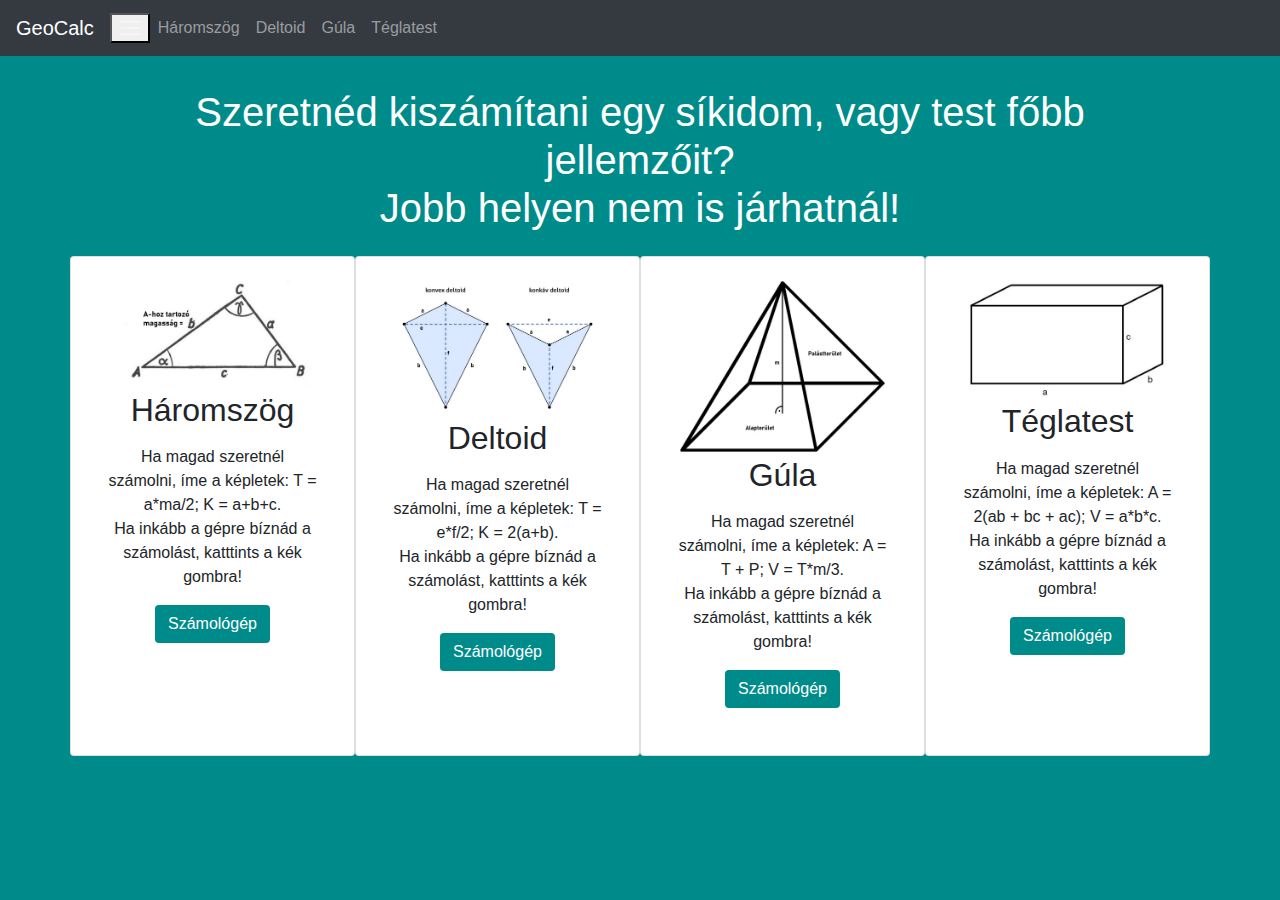
<file: index.html>
<!DOCTYPE html>
<html lang="hu">
  <head>
    <meta charset="UTF-8" />
    <meta http-equiv="X-UA-Compatible" content="IE=edge" />
    <meta name="viewport" content="width=device-width, initial-scale=1.0" />
    <link
      rel="stylesheet"
      href="https://maxcdn.bootstrapcdn.com/bootstrap/4.5.2/css/bootstrap.min.css"
    />
    <script src="https://ajax.googleapis.com/ajax/libs/jquery/3.5.1/jquery.min.js"></script>
    <script src="https://cdnjs.cloudflare.com/ajax/libs/popper.js/1.16.0/umd/popper.min.js"></script>
    <script src="https://maxcdn.bootstrapcdn.com/bootstrap/4.5.2/js/bootstrap.min.js"></script>
    <link rel="stylesheet" href="style.css" />
    <title>GeoCalc</title>
  </head>
  <body>
    <nav class="navbar navbar-expand-md bg-dark navbar-dark">
      <a class="navbar-brand" href="index.html">GeoCalc</a>
      <button
        class="navbar-toggle"
        type="button"
        data-toggle="collapse"
        data-target="#collapsible"
      >
        <span class="navbar-toggler-icon"></span>
      </button>
      <div class="collapse navbar-collapse" id="collapsible">
        <ul class="navbar-nav">
          <li class="nav-item">
            <a class="nav-link" href="Haromszog.html">Háromszög</a>
          </li>
          <li class="nav-item">
            <a class="nav-link" href="Deltoid.html">Deltoid</a>
          </li>
          <li class="nav-item">
            <a class="nav-link" href="Gúla.html">Gúla</a>
          </li>
          <li class="nav-item">
            <a class="nav-link" href="Téglatest.html">Téglatest</a>
          </li>
        </ul>
      </div>
    </nav>

    <div class="container-fluid">
      <div class="container-xl my-3">
        <div class="conatiner-l my-2">
        <div class="pt-3 pb-3 pr-5 pl-5">
          <h1 class="cím1">
            Szeretnéd kiszámítani egy síkidom, vagy test főbb jellemzőit?<br />Jobb
            helyen nem is járhatnál!
          </h1>
        </div>
        <div class="row justify-content-center">
          <div class="card col-lg-3 bg-white">
            <div class="card-body text-center">
              <img
                src="Háromszög.jpg"
                alt="Háromszög"
                title="Háromszög"
                class="card-img-top"
              />
              <h2>Háromszög</h2>
              <p class="pt-2">
                Ha magad szeretnél számolni, íme a képletek: T = a*ma/2; K =
                a+b+c.<br />Ha inkább a gépre bíznád a számolást, katttints a
                kék gombra!
              </p>
              <a href="Haromszog.html" class="btn">Számológép</a>
            </div>
          </div>
          <div class="card col-lg-3 bg-white">
            <div class="card-body text-center">
              <img
                src="Deltoid.jpg"
                alt="Deltoid"
                title="Deltoid"
                class="card-img-top"
              />
              <h2>Deltoid</h2>
              <p class="pt-2">
                Ha magad szeretnél számolni, íme a képletek: T = e*f/2; K =
                2(a+b).<br />Ha inkább a gépre bíznád a számolást, katttints a
                kék gombra!
              </p>
              <a href="Deltoid.html" class="btn">Számológép</a>
            </div>
          </div>
          <div class="card col-lg-3 bg-white">
            <div class="card-body text-center">
              <img
                src="Gúla.jpg"
                alt="Gúla"
                title="Gúla"
                class="card-img-top"
              />
              <h2>Gúla</h2>
              <p class="pt-2">
                Ha magad szeretnél számolni, íme a képletek: A = T + P; V =
                T*m/3.<br />Ha inkább a gépre bíznád a számolást, katttints a
                kék gombra!
              </p>
              <a href="Gúla.html" class="btn">Számológép</a>
            </div>
          </div>
          <div class="card col-lg-3 bg-white">
            <div class="card-body text-center">
              <img
                src="Téglatest.jpg"
                alt="Téglatest"
                title="Téglatest"
                class="card-img-top"
              />
              <h2>Téglatest</h2>
              <p class="pt-2">
                Ha magad szeretnél számolni, íme a képletek: A = 2(ab + bc +
                ac); V = a*b*c.<br />Ha inkább a gépre bíznád a számolást,
                katttints a kék gombra!
              </p>
              <a href="Téglatest.html" class="btn">Számológép</a>
            </div>
          </div>
        </div>
      </div>
    </div>
    </div>
  </body>
</html>
</file>
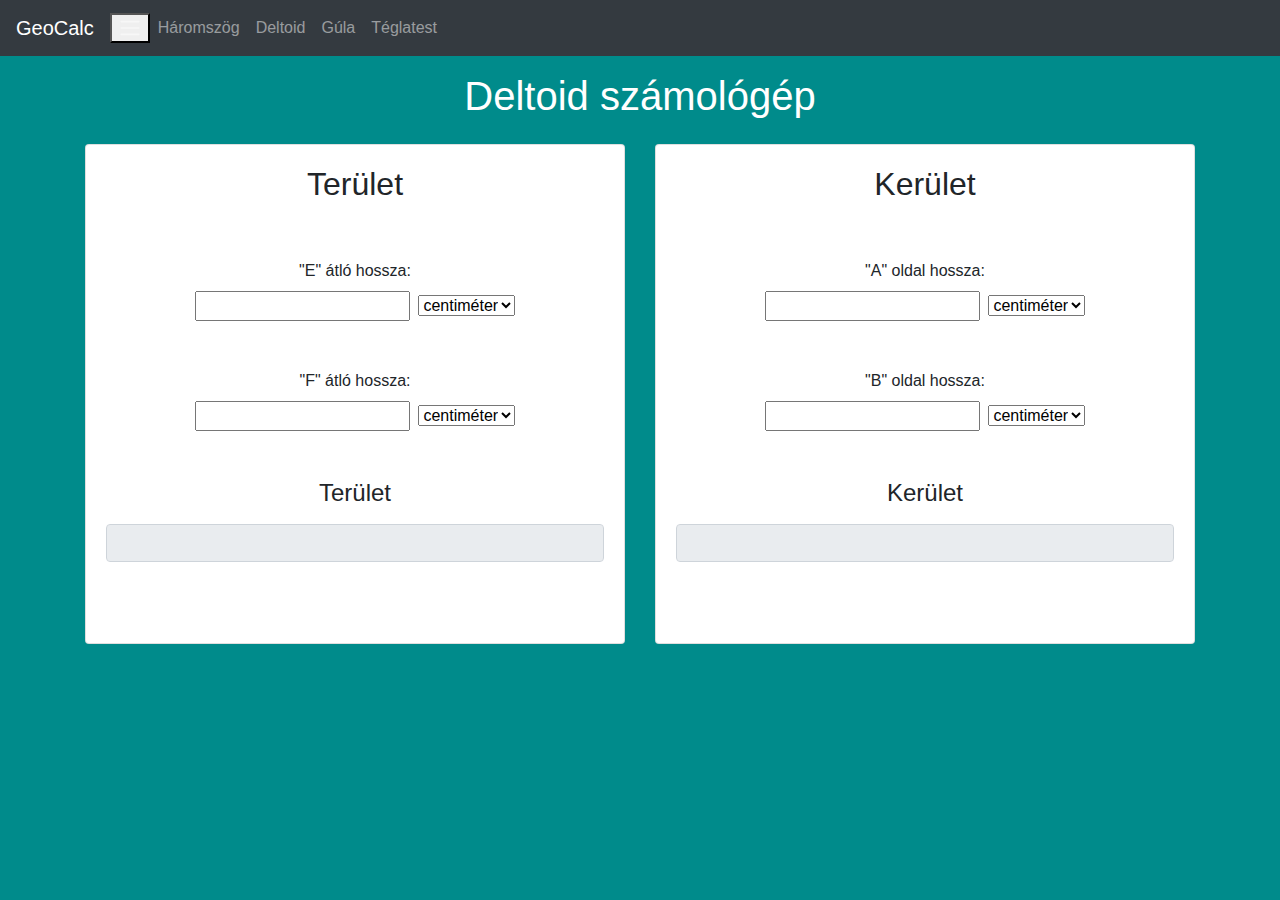
<file: Deltoid.html>
<!DOCTYPE html>
<html lang="hu">
<head>
    <meta charset="UTF-8">
    <meta http-equiv="X-UA-Compatible" content="IE=edge">
    <meta name="viewport" content="width=device-width, initial-scale=1.0">
    <link
      rel="stylesheet"
      href="https://maxcdn.bootstrapcdn.com/bootstrap/4.5.2/css/bootstrap.min.css"
    />
    <script src="https://ajax.googleapis.com/ajax/libs/jquery/3.5.1/jquery.min.js"></script>
    <script src="https://cdnjs.cloudflare.com/ajax/libs/popper.js/1.16.0/umd/popper.min.js"></script>
    <script src="https://maxcdn.bootstrapcdn.com/bootstrap/4.5.2/js/bootstrap.min.js"></script>
    <link rel="stylesheet" href="style.css" />
    <script src="Deltoid.js"></script>
    <title>GeoCalc: Deltoid</title>
</head>
<body>
    <nav class="navbar navbar-expand-md bg-dark navbar-dark">
        <a class="navbar-brand" href="index.html">GeoCalc</a>
        <button
          class="navbar-toggle"
          type="button"
          data-toggle="collapse"
          data-target="#collapsible"
        >
          <span class="navbar-toggler-icon"></span>
        </button>
        <div class="collapse navbar-collapse" id="collapsible">
          <ul class="navbar-nav">
            <li class="nav-item">
              <a class="nav-link" href="Haromszog.html">Háromszög</a>
            </li>
            <li class="nav-item">
              <a class="nav-link" href="Deltoid.html">Deltoid</a>
            </li>
            <li class="nav-item">
              <a class="nav-link" href="Gúla.html">Gúla</a>
            </li>
            <li class="nav-item">
              <a class="nav-link" href="Téglatest.html">Téglatest</a>
            </li>
          </ul>
        </div>
      </nav>

      <div class="container-fluid">
        <div class="conatiner pt-3 pb-3 pr-5 pl-5">
            <h1 class="cím1">Deltoid számológép</h1>
        </div>
        <div class="container">
            <div class="card-deck">
                <div class="card bg-white">
                    <div class="card-body text-center">
                        <h2>Terület</h2>
                        <form class="pt-5">
                            <label for="eatlo">"E" átló hossza:</label> <br>
                            <input oninput="szamolT()" type="number" id="eatlo" name="eatlo">
                            <label for="mertekegyseg"></label>
                            <select id="mertekegyseg" name="mertekegyseg">
                                <option value="km">kilométer</option>
                                <option value="m">méter</option>
                                <option value="dm">deciméter</option>
                                <option value="cm" selected>centiméter</option>
                                <option value="mm">milliméter</option>
                            </select> <br>
                            <label for="fatlo" class="pt-5">"F" átló hossza:</label> <br>
                            <input oninput="szamolT()" type="number" id="fatlo" name="fatlo">
                            <label for="mertekegyseg"></label>
                            <select id="mertekegyseg" name="mertekegyseg">
                                <option value="km">kilométer</option>
                                <option value="m">méter</option>
                                <option value="dm">deciméter</option>
                                <option value="cm" selected>centiméter</option>
                                <option value="mm">milliméter</option>
                            </select>
                            <div>
                                <h4>
                                    <label for="eredmenyT" class="pt-5">Terület</label>
                                </h4>
                                <div>
                                    <input type="text" class="form-control" id="eredmenyT" disabled>
                                </div>
                            </div>
                        </form>
                    </div>
                </div>
                <div class="card bg-white">
                    <div class="card-body text-center">
                        <h2>Kerület</h2>
                        <form class="pt-5">
                            <label for="aoldal">"A" oldal hossza:</label> <br>
                            <input oninput="szamolK()" type="number" id="aoldal" name="aoldal">
                            <label for="mertekegyseg"></label>
                            <select id="mertekegyseg" name="mertekegyseg">
                                <option value="km">kilométer</option>
                                <option value="m">méter</option>
                                <option value="dm">deciméter</option>
                                <option value="cm" selected>centiméter</option>
                                <option value="mm">milliméter</option>
                            </select> <br>
                            <label for="boldal" class="pt-5">"B" oldal hossza:</label> <br>
                            <input oninput="szamolK()" type="number" id="boldal" name="boldal">
                            <label for="mertekegyseg"></label>
                            <select id="mertekegyseg" name="mertekegyseg">
                                <option value="km">kilométer</option>
                                <option value="m">méter</option>
                                <option value="dm">deciméter</option>
                                <option value="cm" selected>centiméter</option>
                                <option value="mm">milliméter</option>
                            </select>
                            <div>
                                <h4>
                                    <label for="eredmenyK" class="pt-5">Kerület</label>
                                </h4>
                                <div>
                                    <input type="text" class="form-control" id="eredmenyK" disabled>
                                </div>
                            </div>
                        </form>
                    </div>
                </div>
            </div>
        </div>
        
    </div>
</body>
</html>
</file>
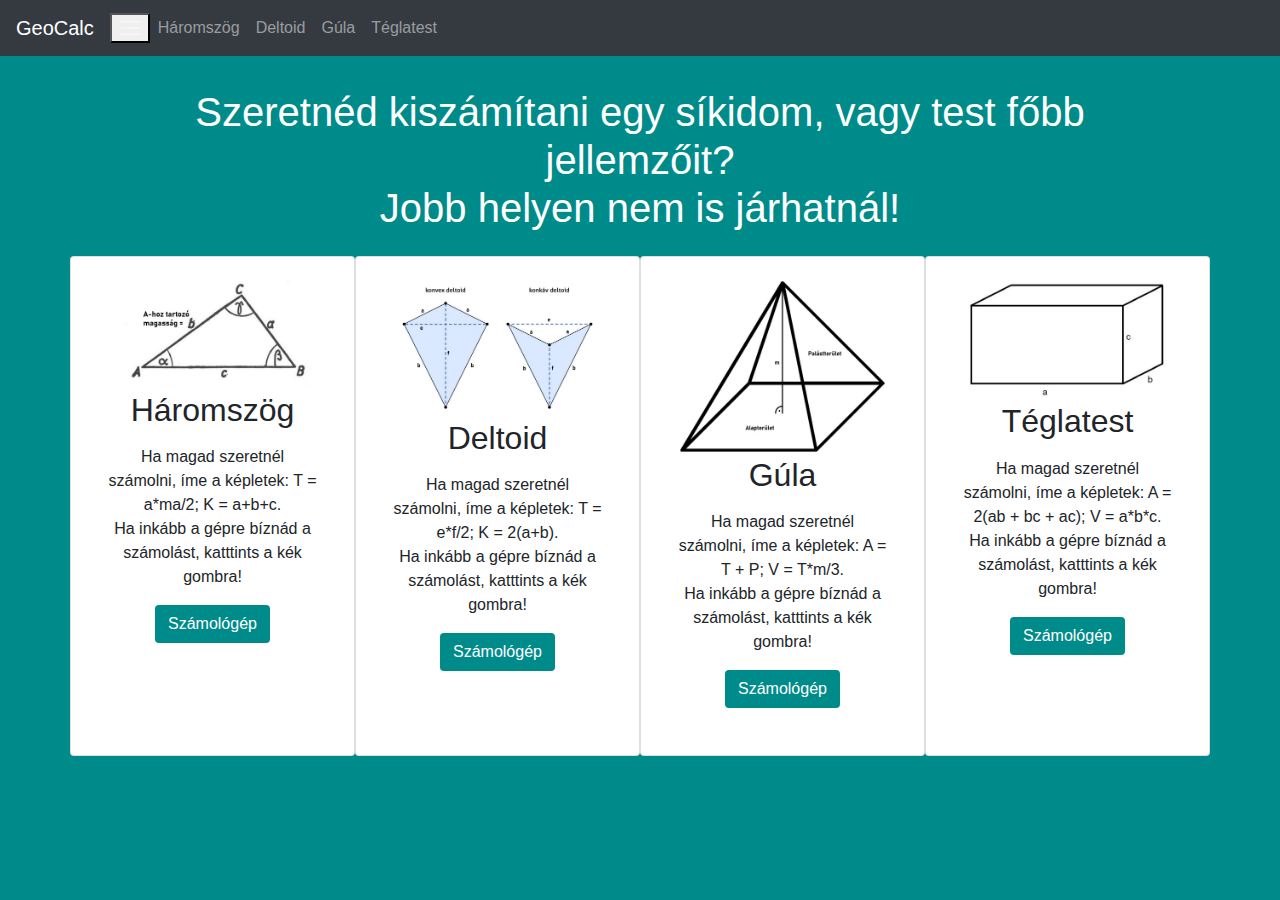
<file: GeoCalc.html>
<!DOCTYPE html>
<html lang="hu">
  <head>
    <meta charset="UTF-8" />
    <meta http-equiv="X-UA-Compatible" content="IE=edge" />
    <meta name="viewport" content="width=device-width, initial-scale=1.0" />
    <link
      rel="stylesheet"
      href="https://maxcdn.bootstrapcdn.com/bootstrap/4.5.2/css/bootstrap.min.css"
    />
    <script src="https://ajax.googleapis.com/ajax/libs/jquery/3.5.1/jquery.min.js"></script>
    <script src="https://cdnjs.cloudflare.com/ajax/libs/popper.js/1.16.0/umd/popper.min.js"></script>
    <script src="https://maxcdn.bootstrapcdn.com/bootstrap/4.5.2/js/bootstrap.min.js"></script>
    <link rel="stylesheet" href="style.css" />
    <title>GeoCalc</title>
  </head>
  <body>
    <nav class="navbar navbar-expand-md bg-dark navbar-dark">
      <a class="navbar-brand" href="GeoCalc.html">GeoCalc</a>
      <button
        class="navbar-toggle"
        type="button"
        data-toggle="collapse"
        data-target="#collapsible"
      >
        <span class="navbar-toggler-icon"></span>
      </button>
      <div class="collapse navbar-collapse" id="collapsible">
        <ul class="navbar-nav">
          <li class="nav-item">
            <a class="nav-link" href="Haromszog.html">Háromszög</a>
          </li>
          <li class="nav-item">
            <a class="nav-link" href="Deltoid.html">Deltoid</a>
          </li>
          <li class="nav-item">
            <a class="nav-link" href="Gúla.html">Gúla</a>
          </li>
          <li class="nav-item">
            <a class="nav-link" href="Téglatest.html">Téglatest</a>
          </li>
        </ul>
      </div>
    </nav>

    <div class="container-fluid">
      <div class="container-xl my-3">
        <div class="conatiner-l my-2">
        <div class="pt-3 pb-3 pr-5 pl-5">
          <h1 class="cím1">
            Szeretnéd kiszámítani egy síkidom, vagy test főbb jellemzőit?<br />Jobb
            helyen nem is járhatnál!
          </h1>
        </div>
        <div class="row justify-content-center">
          <div class="card col-lg-3 bg-white">
            <div class="card-body text-center">
              <img
                src="Háromszög.jpg"
                alt="Háromszög"
                title="Háromszög"
                class="card-img-top"
              />
              <h2>Háromszög</h2>
              <p class="pt-2">
                Ha magad szeretnél számolni, íme a képletek: T = a*ma/2; K =
                a+b+c.<br />Ha inkább a gépre bíznád a számolást, katttints a
                kék gombra!
              </p>
              <a href="Haromszog.html" class="btn">Számológép</a>
            </div>
          </div>
          <div class="card col-lg-3 bg-white">
            <div class="card-body text-center">
              <img
                src="Deltoid.jpg"
                alt="Deltoid"
                title="Deltoid"
                class="card-img-top"
              />
              <h2>Deltoid</h2>
              <p class="pt-2">
                Ha magad szeretnél számolni, íme a képletek: T = e*f/2; K =
                2(a+b).<br />Ha inkább a gépre bíznád a számolást, katttints a
                kék gombra!
              </p>
              <a href="Deltoid.html" class="btn">Számológép</a>
            </div>
          </div>
          <div class="card col-lg-3 bg-white">
            <div class="card-body text-center">
              <img
                src="Gúla.jpg"
                alt="Gúla"
                title="Gúla"
                class="card-img-top"
              />
              <h2>Gúla</h2>
              <p class="pt-2">
                Ha magad szeretnél számolni, íme a képletek: A = T + P; V =
                T*m/3.<br />Ha inkább a gépre bíznád a számolást, katttints a
                kék gombra!
              </p>
              <a href="Gúla.html" class="btn">Számológép</a>
            </div>
          </div>
          <div class="card col-lg-3 bg-white">
            <div class="card-body text-center">
              <img
                src="Téglatest.jpg"
                alt="Téglatest"
                title="Téglatest"
                class="card-img-top"
              />
              <h2>Téglatest</h2>
              <p class="pt-2">
                Ha magad szeretnél számolni, íme a képletek: A = 2(ab + bc +
                ac); V = a*b*c.<br />Ha inkább a gépre bíznád a számolást,
                katttints a kék gombra!
              </p>
              <a href="Téglatest.html" class="btn">Számológép</a>
            </div>
          </div>
        </div>
      </div>
    </div>
    </div>
  </body>
</html>
</file>
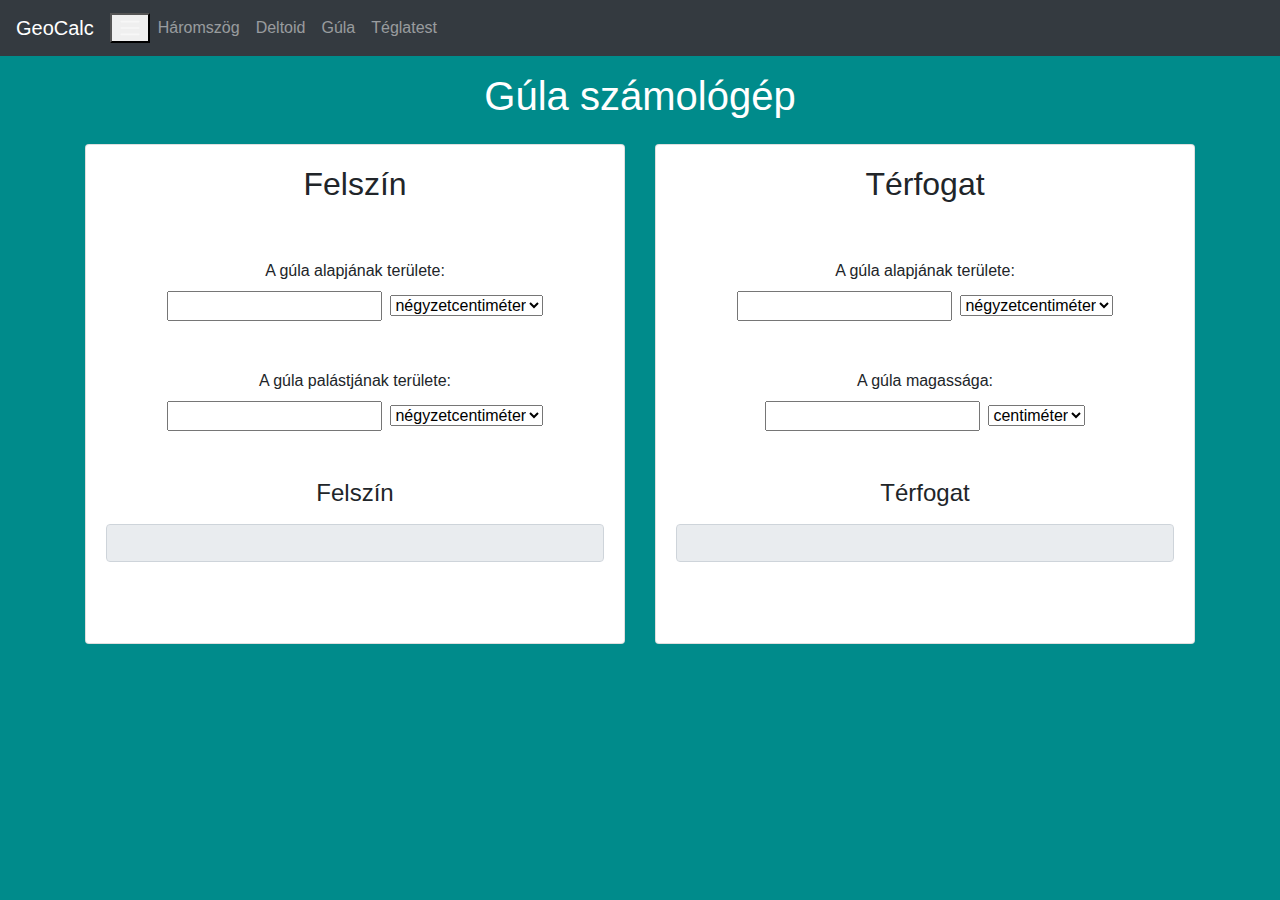
<file: Gúla.html>
<!DOCTYPE html>
<html lang="hu">
<head>
    <meta charset="UTF-8">
    <meta http-equiv="X-UA-Compatible" content="IE=edge">
    <meta name="viewport" content="width=device-width, initial-scale=1.0">
    <link
      rel="stylesheet"
      href="https://maxcdn.bootstrapcdn.com/bootstrap/4.5.2/css/bootstrap.min.css"
    />
    <script src="https://ajax.googleapis.com/ajax/libs/jquery/3.5.1/jquery.min.js"></script>
    <script src="https://cdnjs.cloudflare.com/ajax/libs/popper.js/1.16.0/umd/popper.min.js"></script>
    <script src="https://maxcdn.bootstrapcdn.com/bootstrap/4.5.2/js/bootstrap.min.js"></script>
    <link rel="stylesheet" href="style.css" />
    <script src="Gúla.js"></script>
    <title>GeoCalc: Gúla</title>
</head>
<body>
    <nav class="navbar navbar-expand-md bg-dark navbar-dark">
        <a class="navbar-brand" href="index.html">GeoCalc</a>
        <button
          class="navbar-toggle"
          type="button"
          data-toggle="collapse"
          data-target="#collapsible"
        >
          <span class="navbar-toggler-icon"></span>
        </button>
        <div class="collapse navbar-collapse" id="collapsible">
          <ul class="navbar-nav">
            <li class="nav-item">
              <a class="nav-link" href="Haromszog.html">Háromszög</a>
            </li>
            <li class="nav-item">
              <a class="nav-link" href="Deltoid.html">Deltoid</a>
            </li>
            <li class="nav-item">
              <a class="nav-link" href="Gúla.html">Gúla</a>
            </li>
            <li class="nav-item">
              <a class="nav-link" href="Téglatest.html">Téglatest</a>
            </li>
          </ul>
        </div>
      </nav>

    <div class="container-fluid">
        <div class="conatiner pt-3 pb-3 pr-5 pl-5">
            <h1 class="cím1">Gúla számológép</h1>
        </div>
        <div class="container">
            <div class="card-deck">
                <div class="card bg-white">
                    <div class="card-body text-center">
                        <h2>Felszín</h2>
                        <form class="pt-5">
                            <label for="alapTA">A gúla alapjának területe:</label> <br>
                            <input oninput="szamolA()" type="number" id="alapTA" name="alapTA">
                            <label for="mertekegyseg"></label>
                            <select id="mertekegyseg" name="mertekegyseg">
                                <option value="nkm">négyzetkilométer</option>
                                <option value="nm">négyzetméter</option>
                                <option value="ndm">négyzetdeciméter</option>
                                <option value="ncm" selected>négyzetcentiméter</option>
                                <option value="nmm">négyzetmilliméter</option>
                            </select> <br>
                            <label for="palástTA" class="pt-5">A gúla palástjának területe:</label> <br>
                            <input oninput="szamolA()" type="number" id="palástTA" name="palástTA">
                            <label for="mertekegyseg"></label>
                            <select id="mertekegyseg" name="mertekegyseg">
                                <option value="nkm">négyzetkilométer</option>
                                <option value="nm">négyzetméter</option>
                                <option value="ndm">négyzetdeciméter</option>
                                <option value="ncm" selected>négyzetcentiméter</option>
                                <option value="nmm">négyzetmilliméter</option>
                            </select>
                            <div>
                                <h4>
                                    <label for="eredmenyF" class="pt-5">Felszín</label>
                                </h4>
                                <div>
                                    <input type="text" class="form-control" id="eredmenyF" disabled>
                                </div>
                            </div>
                        </form>
                    </div>
                </div>
                <div class="card bg-white">
                    <div class="card-body text-center">
                        <h2>Térfogat</h2>
                        <form class="pt-5">
                            <label for="alapTV">A gúla alapjának területe:</label> <br>
                            <input oninput="szamolV()" type="number" id="alapTV" name="alapTV">
                            <label for="mertekegyseg"></label>
                            <select id="mertekegyseg" name="mertekegyseg">
                                <option value="nkm">négyzetkilométer</option>
                                <option value="nm">négyzetméter</option>
                                <option value="ndm">négyzetdeciméter</option>
                                <option value="ncm" selected>négyzetcentiméter</option>
                                <option value="nmm">négyzetmilliméter</option>
                            </select> <br>
                            <label for="gulaMV" class="pt-5">A gúla magassága:</label> <br>
                            <input oninput="szamolV()" type="number" id="gulaMV" name="gulaMV">
                            <label for="mertekegyseg"></label>
                            <select id="mertekegyseg" name="mertekegyseg">
                                <option value="km">kilométer</option>
                                <option value="m">méter</option>
                                <option value="dm">deciméter</option>
                                <option value="cm" selected>centiméter</option>
                                <option value="mm">milliméter</option>
                            </select> <br>
                            <div>
                                <h4>
                                    <label for="eredmenyT" class="pt-5">Térfogat</label>
                                </h4>
                                <div>
                                    <input type="text" class="form-control" id="eredmenyT" disabled>
                                </div>
                            </div>
                        </form>
                    </div>
                </div>
            </div>
        </div>
        
    </div>
</body>
</html>
</file>
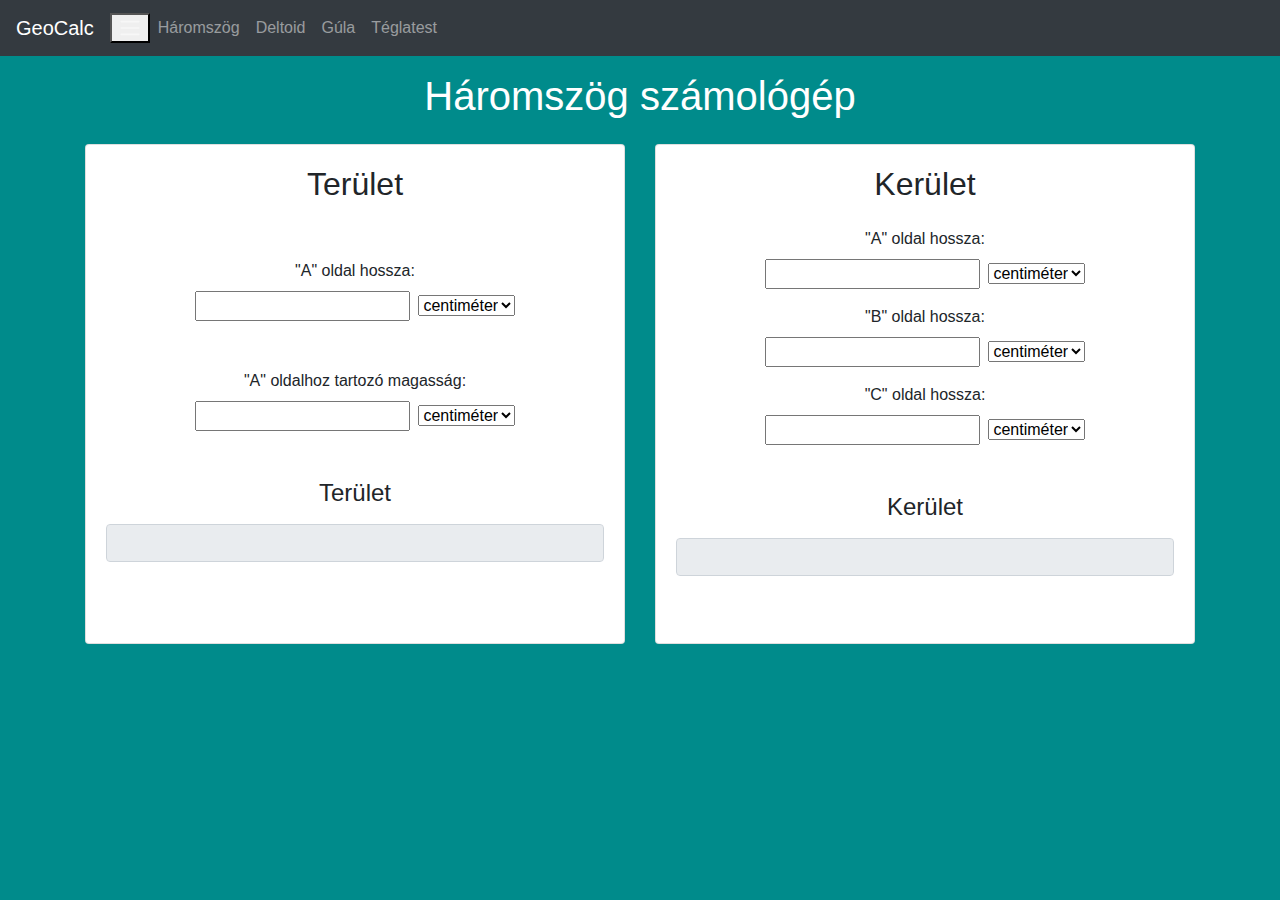
<file: Haromszog.html>
<!DOCTYPE html>
<html lang="hu">
<head>
    <meta charset="UTF-8">
    <meta http-equiv="X-UA-Compatible" content="IE=edge">
    <meta name="viewport" content="width=device-width, initial-scale=1.0">
    <link
      rel="stylesheet"
      href="https://maxcdn.bootstrapcdn.com/bootstrap/4.5.2/css/bootstrap.min.css"
    />
    <script src="https://ajax.googleapis.com/ajax/libs/jquery/3.5.1/jquery.min.js"></script>
    <script src="https://cdnjs.cloudflare.com/ajax/libs/popper.js/1.16.0/umd/popper.min.js"></script>
    <script src="https://maxcdn.bootstrapcdn.com/bootstrap/4.5.2/js/bootstrap.min.js"></script>
    <link rel="stylesheet" href="style.css" />
    <script src="Haromszog.js"></script>
    <title>GeoCalc: Háromszög</title>
</head>
<body>
    <nav class="navbar navbar-expand-md bg-dark navbar-dark">
        <a class="navbar-brand" href="index.html">GeoCalc</a>
        <button
          class="navbar-toggle"
          type="button"
          data-toggle="collapse"
          data-target="#collapsible"
        >
          <span class="navbar-toggler-icon"></span>
        </button>
        <div class="collapse navbar-collapse" id="collapsible">
          <ul class="navbar-nav">
            <li class="nav-item">
              <a class="nav-link" href="Haromszog.html">Háromszög</a>
            </li>
            <li class="nav-item">
              <a class="nav-link" href="Deltoid.html">Deltoid</a>
            </li>
            <li class="nav-item">
              <a class="nav-link" href="Gúla.html">Gúla</a>
            </li>
            <li class="nav-item">
              <a class="nav-link" href="Téglatest.html">Téglatest</a>
            </li>
          </ul>
        </div>
      </nav>

    <div class="container-fluid">
        <div class="conatiner pt-3 pb-3 pr-5 pl-5">
            <h1 class="cím1">Háromszög számológép</h1>
        </div>
        <div class="container">
            <div class="card-deck">
                <div class="card bg-white">
                    <div class="card-body text-center">
                        <h2>Terület</h2>
                        <form class="pt-5">
                            <label for="aoldalT">"A" oldal hossza:</label> <br>
                            <input oninput="szamolT()" type="number" id="aoldalT" name="aoldalT">
                            <label for="mertekegyseg"></label>
                            <select id="mertekegyseg" name="mertekegyseg">
                                <option value="km">kilométer</option>
                                <option value="m">méter</option>
                                <option value="dm">deciméter</option>
                                <option value="cm" selected>centiméter</option>
                                <option value="mm">milliméter</option>
                            </select> <br>
                            <label for="amagasság" class="pt-5">"A" oldalhoz tartozó magasság:</label> <br>
                            <input oninput="szamolT()" type="number" id="amagasság" name="amagasság">
                            <label for="mertekegyseg"></label>
                            <select id="mertekegyseg" name="mertekegyseg">
                                <option value="km">kilométer</option>
                                <option value="m">méter</option>
                                <option value="dm">deciméter</option>
                                <option value="cm" selected>centiméter</option>
                                <option value="mm">milliméter</option>
                            </select>
                            <div>
                                <h4>
                                    <label for="eredmenyT" class="pt-5">Terület</label>
                                </h4>
                                <div>
                                    <input type="text" class="form-control" id="eredmenyT" disabled>
                                </div>
                            </div>
                        </form>
                    </div>
                </div>
                <div class="card bg-white">
                    <div class="card-body text-center">
                        <h2>Kerület</h2>
                        <form class="pt-3">
                            <label for="aoldalK">"A" oldal hossza:</label> <br>
                            <input oninput="szamolK()" type="number" id="aoldalK" name="aoldalK">
                            <label for="mertekegyseg"></label>
                            <select id="mertekegyseg" name="mertekegyseg">
                                <option value="km">kilométer</option>
                                <option value="m">méter</option>
                                <option value="dm">deciméter</option>
                                <option value="cm" selected>centiméter</option>
                                <option value="mm">milliméter</option>
                            </select> <br>
                            <label for="boldalK" class="pt-3">"B" oldal hossza:</label> <br>
                            <input oninput="szamolK()" type="number" id="boldalK" name="boldalK">
                            <label for="mertekegyseg"></label>
                            <select id="mertekegyseg" name="mertekegyseg">
                                <option value="km">kilométer</option>
                                <option value="m">méter</option>
                                <option value="dm">deciméter</option>
                                <option value="cm" selected>centiméter</option>
                                <option value="mm">milliméter</option>
                            </select> <br>
                            <label for="coldalK" class="pt-3">"C" oldal hossza:</label> <br>
                            <input oninput="szamolK()" type="number" id="coldalK" name="coldalK">
                            <label for="mertekegyseg"></label>
                            <select id="mertekegyseg" name="mertekegyseg">
                                <option value="km">kilométer</option>
                                <option value="m">méter</option>
                                <option value="dm">deciméter</option>
                                <option value="cm" selected>centiméter</option>
                                <option value="mm">milliméter</option>
                            </select>
                            <div>
                                <h4>
                                    <label for="eredmenyK" class="pt-5">Kerület</label>
                                </h4>
                                <div>
                                    <input type="text" class="form-control" id="eredmenyK" disabled>
                                </div>
                            </div>
                        </form>
                    </div>
                </div>
            </div>
        </div>
        
    </div>
</body>
</html>
</file>
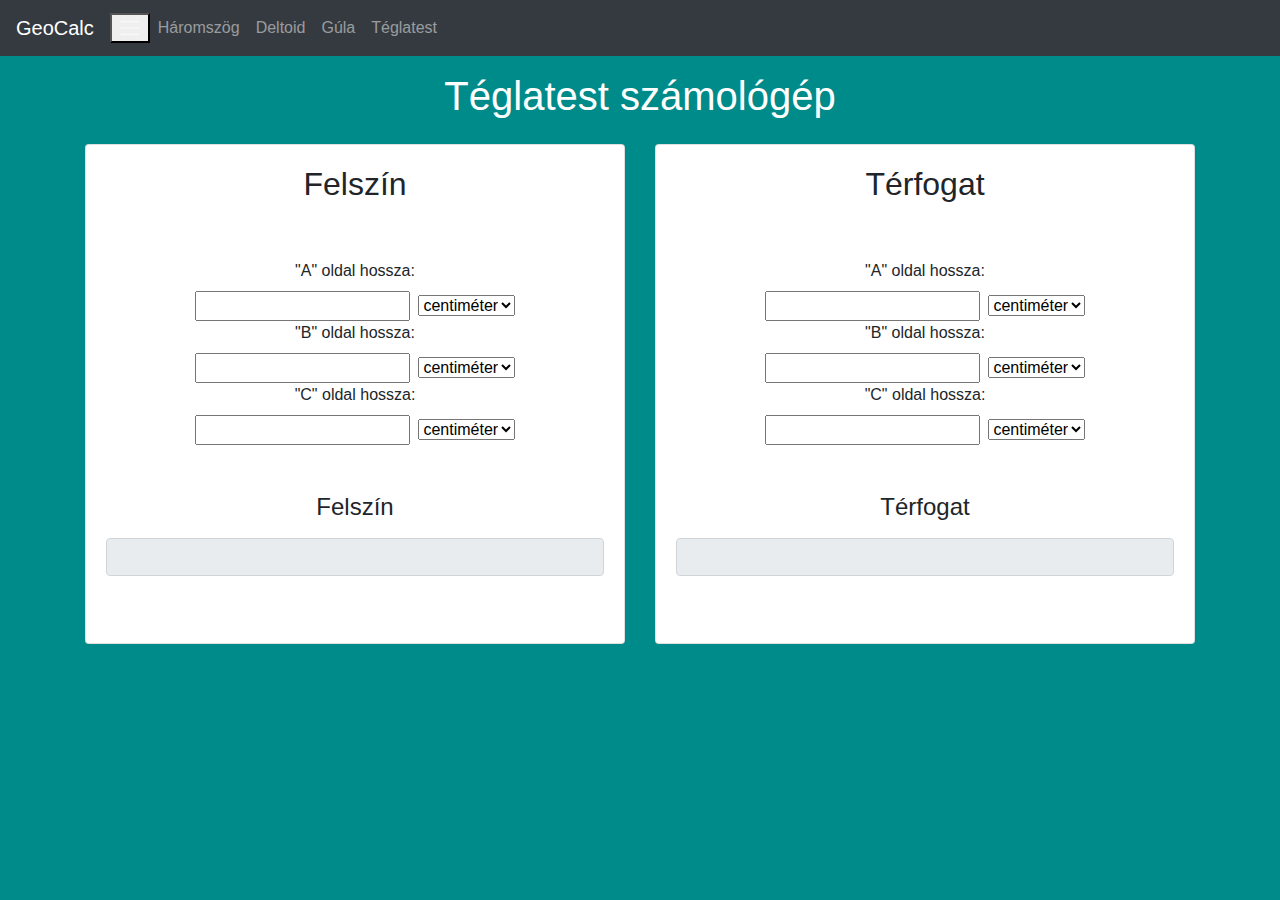
<file: Téglatest.html>
<!DOCTYPE html>
<html lang="hu">
<head>
    <meta charset="UTF-8">
    <meta http-equiv="X-UA-Compatible" content="IE=edge">
    <meta name="viewport" content="width=device-width, initial-scale=1.0">
    <link
      rel="stylesheet"
      href="https://maxcdn.bootstrapcdn.com/bootstrap/4.5.2/css/bootstrap.min.css"
    />
    <script src="https://ajax.googleapis.com/ajax/libs/jquery/3.5.1/jquery.min.js"></script>
    <script src="https://cdnjs.cloudflare.com/ajax/libs/popper.js/1.16.0/umd/popper.min.js"></script>
    <script src="https://maxcdn.bootstrapcdn.com/bootstrap/4.5.2/js/bootstrap.min.js"></script>
    <link rel="stylesheet" href="style.css" />
    <script src="Teglatest.js"></script>
    <title>GeoCalc: Téglatest</title>
</head>
<body>
    <nav class="navbar navbar-expand-md bg-dark navbar-dark">
        <a class="navbar-brand" href="index.html">GeoCalc</a>
        <button
          class="navbar-toggle"
          type="button"
          data-toggle="collapse"
          data-target="#collapsible"
        >
          <span class="navbar-toggler-icon"></span>
        </button>
        <div class="collapse navbar-collapse" id="collapsible">
          <ul class="navbar-nav">
            <li class="nav-item">
              <a class="nav-link" href="Haromszog.html">Háromszög</a>
            </li>
            <li class="nav-item">
              <a class="nav-link" href="Deltoid.html">Deltoid</a>
            </li>
            <li class="nav-item">
              <a class="nav-link" href="Gúla.html">Gúla</a>
            </li>
            <li class="nav-item">
              <a class="nav-link" href="Téglatest.html">Téglatest</a>
            </li>
          </ul>
        </div>
      </nav>

    <div class="container-fluid">
        <div class="conatiner pt-3 pb-3 pr-5 pl-5">
            <h1 class="cím1">Téglatest számológép</h1>
        </div>
        <div class="container">
            <div class="card-deck">
                <div class="card bg-white">
                    <div class="card-body text-center">
                        <h2>Felszín</h2>
                        <form class="pt-5">
                            <label for="aoldalA">"A" oldal hossza:</label> <br>
                            <input oninput="szamolA()" type="number" id="aoldalA" name="aoldalA">
                            <label for="mertekegyseg"></label>
                            <select id="mertekegyseg" name="mertekegyseg">
                                <option value="km">kilométer</option>
                                <option value="m">méter</option>
                                <option value="dm">deciméter</option>
                                <option value="cm" selected>centiméter</option>
                                <option value="mm">milliméter</option>
                            </select> <br>
                            <label for="boldalA">"B" oldal hossza:</label> <br>
                            <input oninput="szamolA()" type="number" id="boldalA" name="boldalA">
                            <label for="mertekegyseg"></label>
                            <select id="mertekegyseg" name="mertekegyseg">
                                <option value="km">kilométer</option>
                                <option value="m">méter</option>
                                <option value="dm">deciméter</option>
                                <option value="cm" selected>centiméter</option>
                                <option value="mm">milliméter</option>
                            </select> <br>
                            <label for="coldalA">"C" oldal hossza:</label> <br>
                            <input oninput="szamolA()" type="number" id="coldalA" name="coldalA">
                            <label for="mertekegyseg"></label>
                            <select id="mertekegyseg" name="mertekegyseg">
                                <option value="km">kilométer</option>
                                <option value="m">méter</option>
                                <option value="dm">deciméter</option>
                                <option value="cm" selected>centiméter</option>
                                <option value="mm">milliméter</option>
                            </select>
                            <div>
                                <h4>
                                    <label for="eredmenyF" class="pt-5">Felszín</label>
                                </h4>
                                <div>
                                    <input type="text" class="form-control" id="eredmenyF" disabled>
                                </div>
                            </div>
                        </form>
                    </div>
                </div>
                <div class="card bg-white">
                    <div class="card-body text-center">
                        <h2>Térfogat</h2>
                        <form class="pt-5">
                            <label for="aoldalV">"A" oldal hossza:</label> <br>
                            <input oninput="szamolV()" type="number" id="aoldalV" name="aoldalV">
                            <label for="mertekegyseg"></label>
                            <select id="mertekegyseg" name="mertekegyseg">
                                <option value="km">kilométer</option>
                                <option value="m">méter</option>
                                <option value="dm">deciméter</option>
                                <option value="cm" selected>centiméter</option>
                                <option value="mm">milliméter</option>
                            </select> <br>
                            <label for="boldalV">"B" oldal hossza:</label> <br>
                            <input oninput="szamolV()" type="number" id="boldalV" name="boldalV">
                            <label for="mertekegyseg"></label>
                            <select id="mertekegyseg" name="mertekegyseg">
                                <option value="km">kilométer</option>
                                <option value="m">méter</option>
                                <option value="dm">deciméter</option>
                                <option value="cm" selected>centiméter</option>
                                <option value="mm">milliméter</option>
                            </select> <br>
                            <label for="coldalV">"C" oldal hossza:</label> <br>
                            <input oninput="szamolV()" type="number" id="coldalV" name="coldalV">
                            <label for="mertekegyseg"></label>
                            <select id="mertekegyseg" name="mertekegyseg">
                                <option value="km">kilométer</option>
                                <option value="m">méter</option>
                                <option value="dm">deciméter</option>
                                <option value="cm" selected>centiméter</option>
                                <option value="mm">milliméter</option>
                            </select>
                            <div>
                                <h4>
                                    <label for="eredmenyT" class="pt-5">Térfogat</label>
                                </h4>
                                <div>
                                    <input type="text" class="form-control" id="eredmenyT" disabled>
                                </div>
                            </div>
                        </form>
                    </div>
                </div>
            </div>
        </div>
        
    </div>
</body>
</html>
</file>
<file: style.css>
body {
    background-color: darkcyan;
    background-attachment: fixed;
}

.card {
    width: 400px;
    height: 500px;
}

.btn {
    background-color: darkcyan;
    color: white;
}

.cím1 {
    text-align: center;
    color: white;
}
</file>
